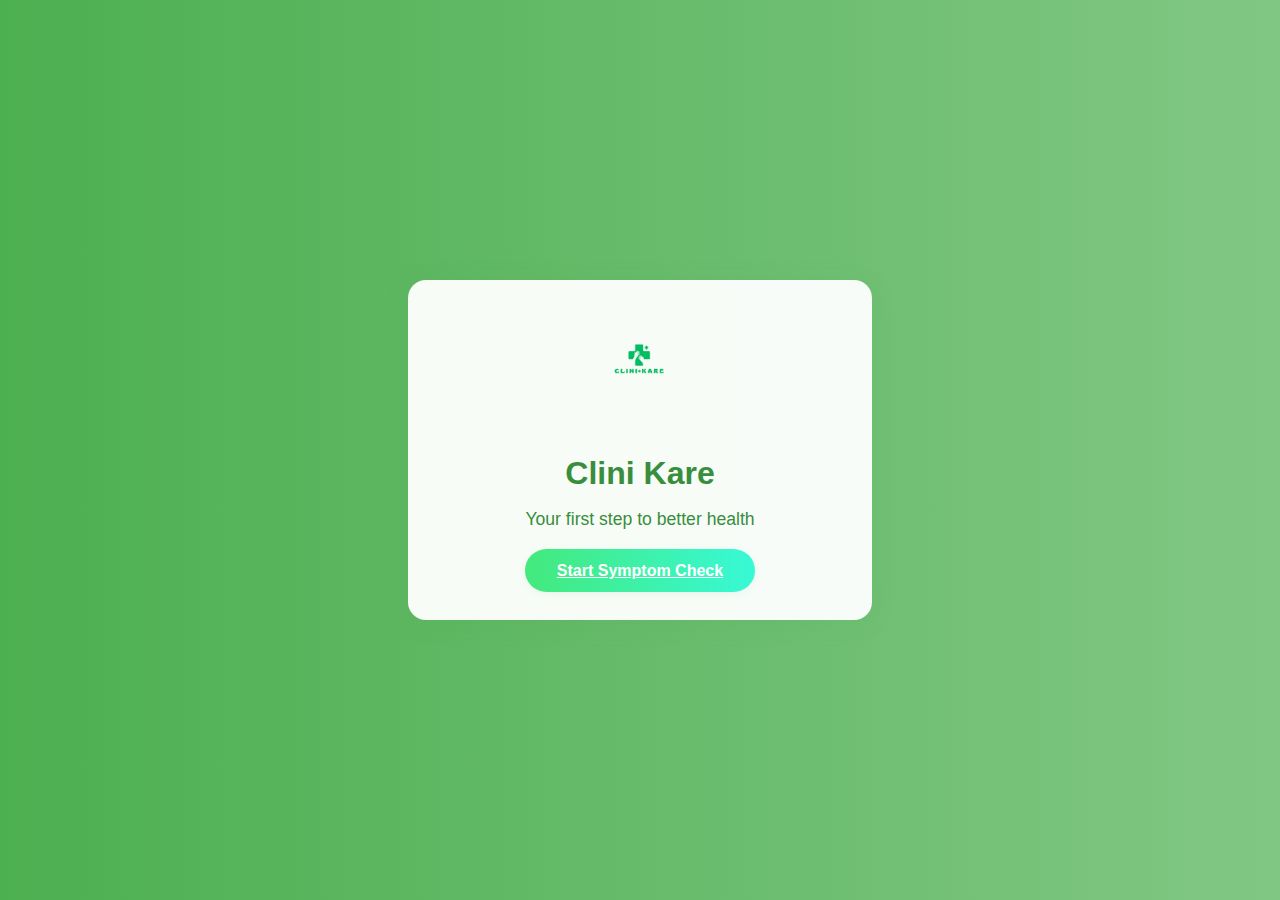
<file: public/index.html>
<!DOCTYPE html>
<html lang="en">
<head>
  <meta charset="UTF-8">
  <meta name="viewport" content="width=device-width, initial-scale=1.0">
  <title>Clini Kare - Welcome</title>
  <link rel="stylesheet" href="style.css">
</head>
<body class="gradient-bg">
  <div class="center-container">
    <img src="CKLOGO1.png" alt="Clini Kare Logo" class="logo">
    <h1>Clini Kare</h1>
    <p class="tagline">Your first step to better health</p>
    <a href="form.html" class="start-btn">Start Symptom Check</a>
  </div>
</body>
</html>
</file>
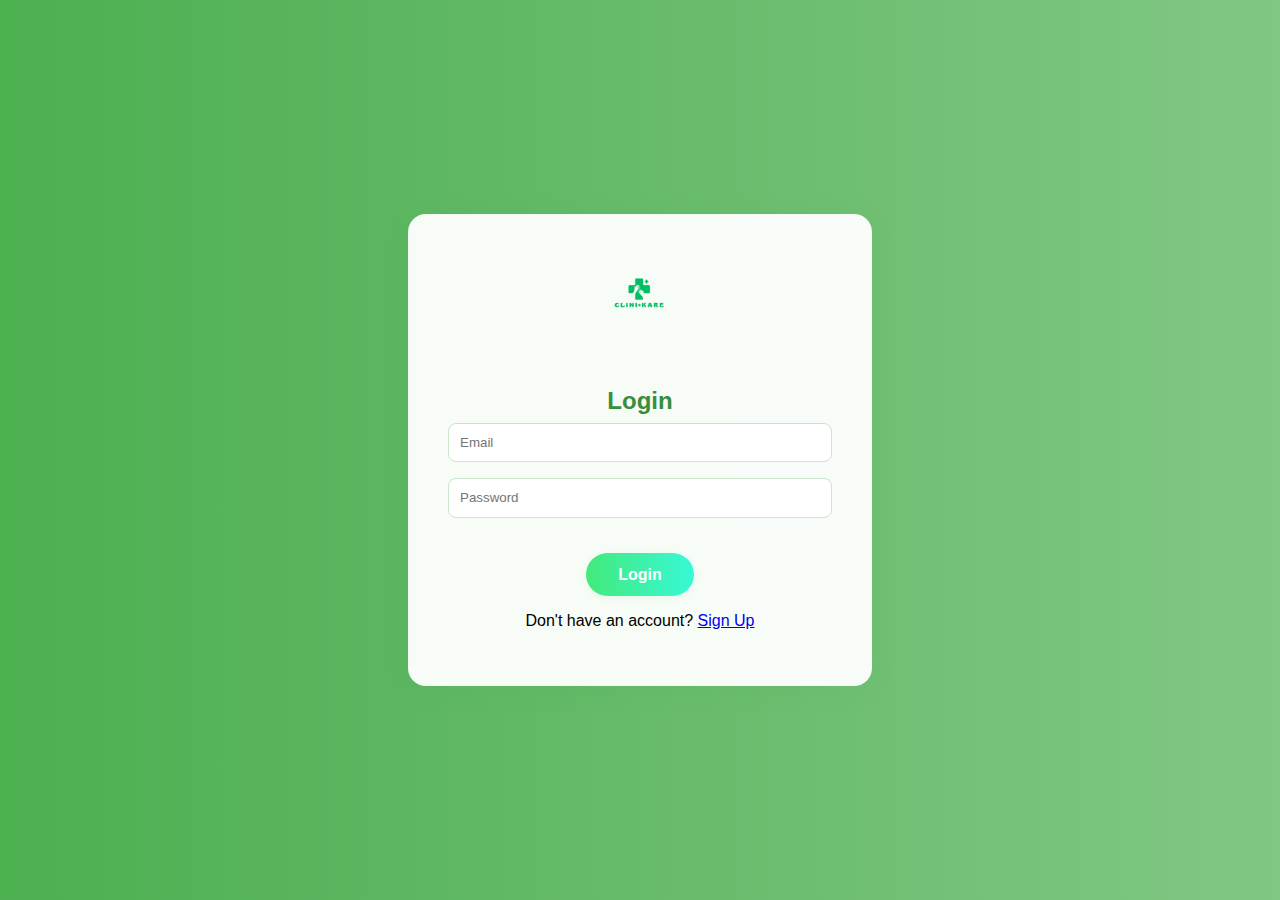
<file: public/calendar.html>
<!DOCTYPE html>
<html lang="en">
<head>
  <meta charset="UTF-8">
  <meta name="viewport" content="width=device-width, initial-scale=1.0">
  <title>Clini Kare - Calendar</title>
  <link rel="stylesheet" href="style.css">
</head>
<body class="dashboard-body">
  <div class="sidebar">
    <div class="sidebar-header">
      <img src="CKLOGO1.png" alt="Clini Kare Logo" class="sidebar-logo">
      <h3>Clini Kare</h3>
    </div>
    <nav class="sidebar-nav">
      <a href="dashboard.html" class="nav-item">
        <span class="nav-icon">🏠</span>
        Dashboard
      </a>
      <a href="profile.html" class="nav-item">
        <span class="nav-icon">👤</span>
        Profile
      </a>
      <a href="form.html" class="nav-item">
        <span class="nav-icon">🏥</span>
        Symptom Check
      </a>
      <a href="cases.html" class="nav-item">
        <span class="nav-icon">📋</span>
        Case Tracker
      </a>
      <a href="calendar.html" class="nav-item active">
        <span class="nav-icon">📅</span>
        Calendar
      </a>
      <a href="contact.html" class="nav-item">
        <span class="nav-icon">📞</span>
        Contact
      </a>
    </nav>
    <div class="sidebar-footer">
      <button id="logoutBtn" class="logout-btn">Logout</button>
    </div>
  </div>
  
  <div class="main-content">
    <div class="content-header">
      <h1>Calendar & Appointments</h1>
      <p>Schedule and manage your appointments</p>
    </div>
    
    <div class="calendar-container">
      <div class="calendar-section">
        <div class="calendar-header">
          <button id="prevMonth" class="calendar-nav">‹</button>
          <h2 id="currentMonth">December 2024</h2>
          <button id="nextMonth" class="calendar-nav">›</button>
        </div>
        
        <div class="calendar-grid">
          <div class="calendar-weekdays">
            <div>Sun</div>
            <div>Mon</div>
            <div>Tue</div>
            <div>Wed</div>
            <div>Thu</div>
            <div>Fri</div>
            <div>Sat</div>
          </div>
          <div id="calendarDays" class="calendar-days"></div>
        </div>
      </div>
      
      <div class="appointment-section">
        <h3>Book New Appointment</h3>
        <form id="appointmentForm">
          <div class="form-group">
            <label>Date:</label>
            <input type="date" id="appointmentDate" required>
          </div>
          <div class="form-group">
            <label>Time:</label>
            <select id="appointmentTime" required>
              <option value="">Select time</option>
              <option value="09:00">9:00 AM</option>
              <option value="10:00">10:00 AM</option>
              <option value="11:00">11:00 AM</option>
              <option value="14:00">2:00 PM</option>
              <option value="15:00">3:00 PM</option>
              <option value="16:00">4:00 PM</option>
            </select>
          </div>
          <div class="form-group">
            <label>Type:</label>
            <select id="appointmentType" required>
              <option value="">Select type</option>
              <option value="General Checkup">General Checkup</option>
              <option value="Follow-up">Follow-up</option>
              <option value="Consultation">Consultation</option>
              <option value="Emergency">Emergency</option>
            </select>
          </div>
          <div class="form-group">
            <label>Notes:</label>
            <textarea id="appointmentNotes" placeholder="Any specific concerns or notes"></textarea>
          </div>
          <button type="submit" class="start-btn">Book Appointment</button>
        </form>
      </div>
    </div>
    
    <div class="appointments-list">
      <h3>Upcoming Appointments</h3>
      <div id="appointmentsList">Loading appointments...</div>
    </div>
  </div>
  
  <script src="script.js"></script>
</body>
</html>
</file>
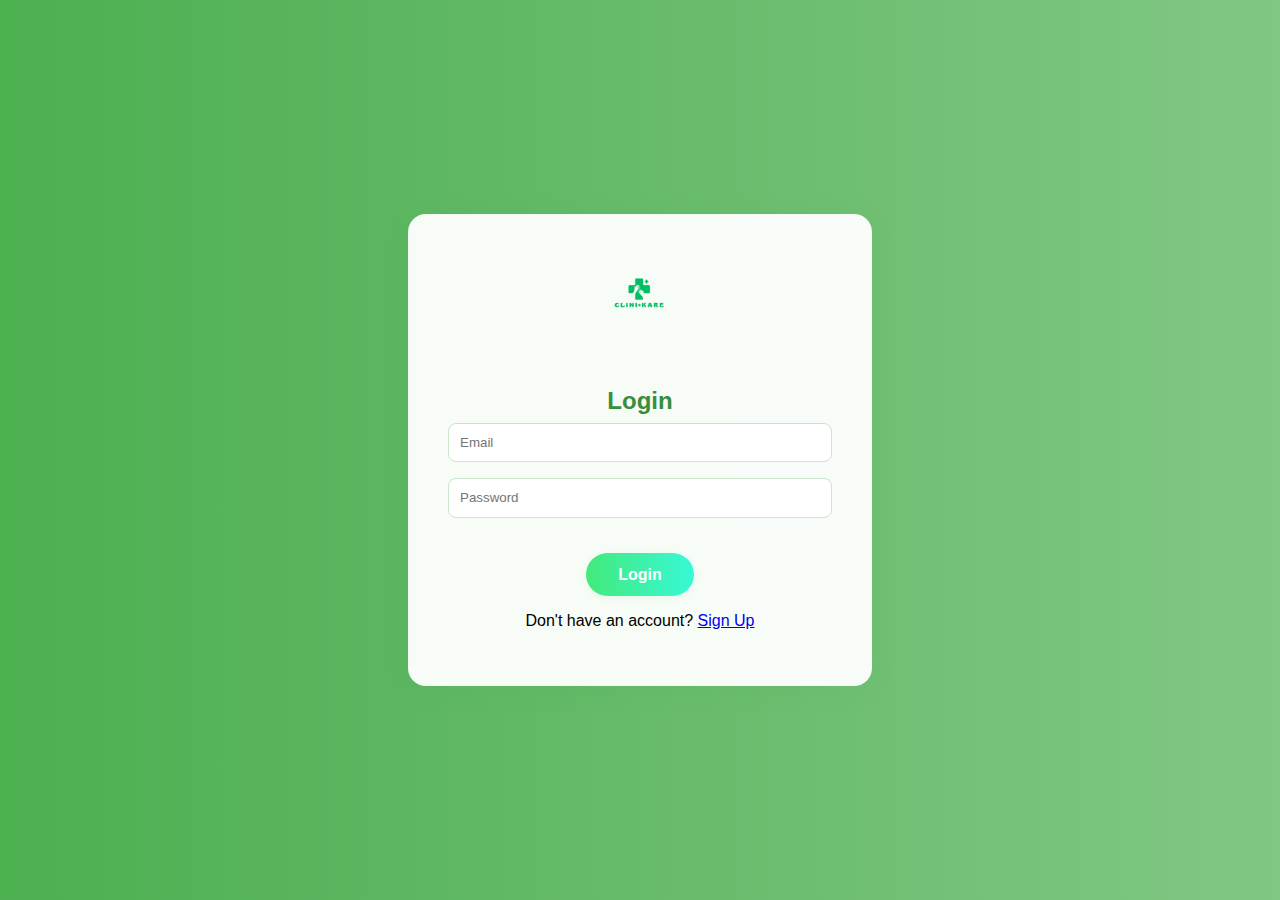
<file: public/cases.html>
<!DOCTYPE html>
<html lang="en">
<head>
  <meta charset="UTF-8">
  <meta name="viewport" content="width=device-width, initial-scale=1.0">
  <title>Clini Kare - Case Tracker</title>
  <link rel="stylesheet" href="style.css">
</head>
<body class="dashboard-body">
  <div class="sidebar">
    <div class="sidebar-header">
      <img src="CKLOGO1.png" alt="Clini Kare Logo" class="sidebar-logo">
      <h3>Clini Kare</h3>
    </div>
    <nav class="sidebar-nav">
      <a href="dashboard.html" class="nav-item">
        <span class="nav-icon">🏠</span>
        Dashboard
      </a>
      <a href="profile.html" class="nav-item">
        <span class="nav-icon">👤</span>
        Profile
      </a>
      <a href="form.html" class="nav-item">
        <span class="nav-icon">🏥</span>
        Symptom Check
      </a>
      <a href="cases.html" class="nav-item active">
        <span class="nav-icon">📋</span>
        Case Tracker
      </a>
      <a href="calendar.html" class="nav-item">
        <span class="nav-icon">📅</span>
        Calendar
      </a>
      <a href="contact.html" class="nav-item">
        <span class="nav-icon">📞</span>
        Contact
      </a>
    </nav>
    <div class="sidebar-footer">
      <button id="logoutBtn" class="logout-btn">Logout</button>
    </div>
  </div>
  
  <div class="main-content">
    <div class="content-header">
      <h1>Case Tracker</h1>
      <p>View and track your health cases</p>
    </div>
    
    <div class="cases-container-full">
      <div id="casesList">
        <p style="text-align:center;color:#666;padding:2rem;">Loading cases...</p>
      </div>
    </div>
  </div>
  
  <script src="script.js"></script>
</body>
</html>
</file>
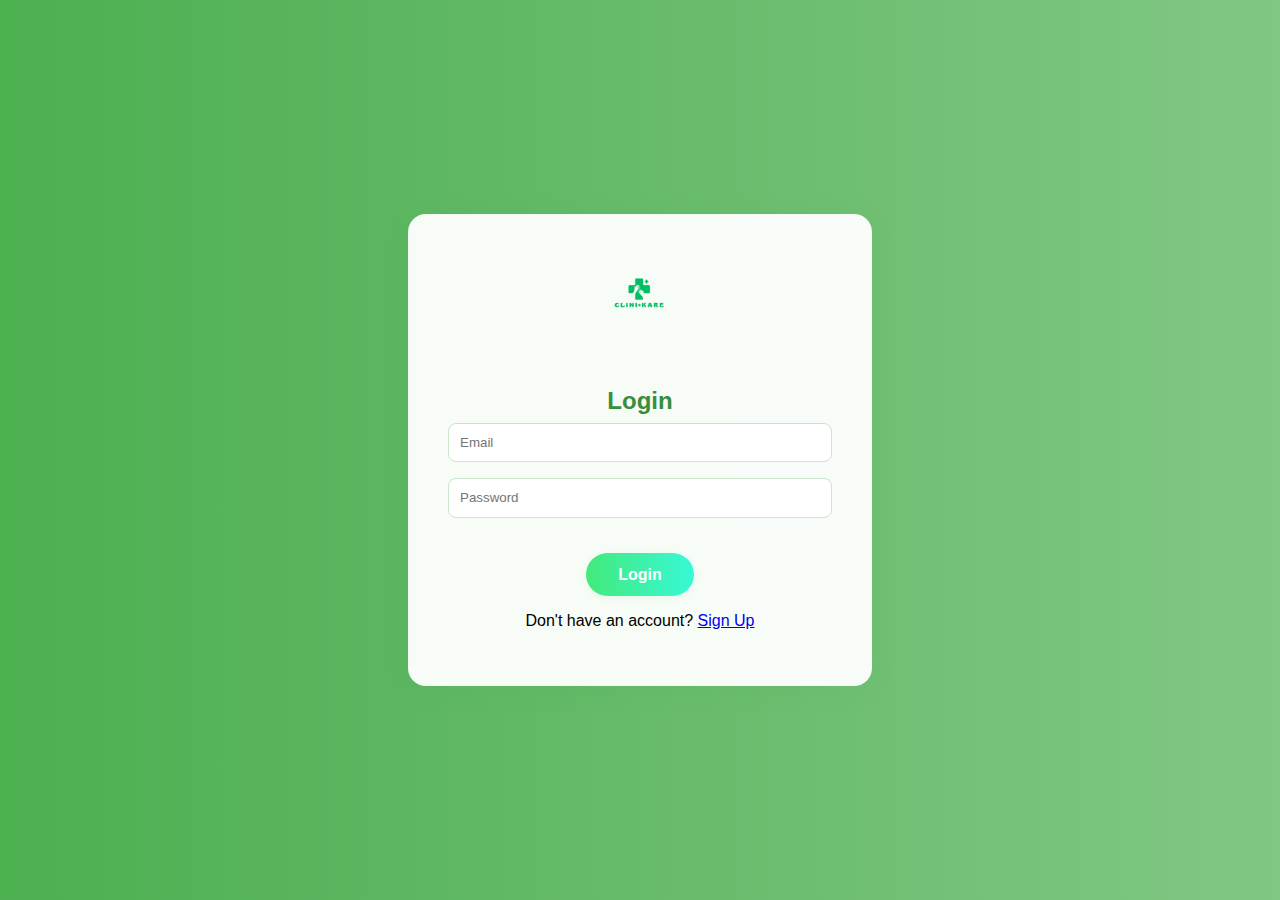
<file: public/contact.html>
<!DOCTYPE html>
<html lang="en">
<head>
  <meta charset="UTF-8">
  <meta name="viewport" content="width=device-width, initial-scale=1.0">
  <title>Clini Kare - Chat</title>
  <link rel="stylesheet" href="style.css">
</head>
<body class="dashboard-body">
  <div class="sidebar">
    <div class="sidebar-header">
      <img src="CKLOGO1.png" alt="Clini Kare Logo" class="sidebar-logo">
      <h3>Clini Kare</h3>
    </div>
    <nav class="sidebar-nav">
      <a href="dashboard.html" class="nav-item">
        <span class="nav-icon">🏠</span>
        Dashboard
      </a>
      <a href="profile.html" class="nav-item">
        <span class="nav-icon">👤</span>
        Profile
      </a>
      <a href="form.html" class="nav-item">
        <span class="nav-icon">🏥</span>
        Symptom Check
      </a>
      <a href="cases.html" class="nav-item">
        <span class="nav-icon">📋</span>
        Case Tracker
      </a>
      <a href="calendar.html" class="nav-item">
        <span class="nav-icon">📅</span>
        Calendar
      </a>
      <a href="contact.html" class="nav-item active">
        <span class="nav-icon">📞</span>
        Contact
      </a>
    </nav>
    <div class="sidebar-footer">
      <button id="logoutBtn" class="logout-btn">Logout</button>
    </div>
  </div>
  
  <div class="chat-container">
    <div class="chat-sidebar">
      <div class="chat-header">
        <h3>Available Doctors</h3>
      </div>
      <div class="doctors-list">
        <div class="doctor-item active" data-doctor="Dr. Ayesha Green">
          <div class="doctor-avatar">👩‍⚕️</div>
          <div class="doctor-info">
            <div class="doctor-name">Dr. Ayesha Green</div>
            <div class="doctor-specialty">General Practitioner</div>
            <div class="doctor-status online">Online</div>
          </div>
        </div>
        <div class="doctor-item" data-doctor="Dr. John Leaf">
          <div class="doctor-avatar">👨‍⚕️</div>
          <div class="doctor-info">
            <div class="doctor-name">Dr. John Leaf</div>
            <div class="doctor-specialty">Cardiologist</div>
            <div class="doctor-status online">Online</div>
          </div>
        </div>
        <div class="doctor-item" data-doctor="Dr. Sarah Wilson">
          <div class="doctor-avatar">👩‍⚕️</div>
          <div class="doctor-info">
            <div class="doctor-name">Dr. Sarah Wilson</div>
            <div class="doctor-specialty">Pediatrician</div>
            <div class="doctor-status offline">Offline</div>
          </div>
        </div>
        <div class="doctor-item" data-doctor="Dr. Michael Chen">
          <div class="doctor-avatar">👨‍⚕️</div>
          <div class="doctor-info">
            <div class="doctor-name">Dr. Michael Chen</div>
            <div class="doctor-specialty">Neurologist</div>
            <div class="doctor-status online">Online</div>
          </div>
        </div>
      </div>
    </div>
    
    <div class="chat-main">
      <div class="chat-header">
        <div class="current-doctor">
          <div class="doctor-avatar">👩‍⚕️</div>
          <div>
            <h3 id="currentDoctorName">Dr. Ayesha Green</h3>
            <span class="doctor-specialty">General Practitioner</span>
          </div>
        </div>
      </div>
      
      <div class="chat-messages" id="chatMessages">
        <div class="message doctor-message">
          <div class="message-content">
            <p>Hello! I'm Dr. Ayesha Green. How can I help you today?</p>
            <span class="message-time">10:30 AM</span>
          </div>
        </div>
        <div class="message user-message">
          <div class="message-content">
            <p>Hi Doctor, I've been experiencing some symptoms and would like to discuss them.</p>
            <span class="message-time">10:32 AM</span>
          </div>
        </div>
        <div class="message doctor-message">
          <div class="message-content">
            <p>Of course! I'm here to help. Could you please describe your symptoms in detail?</p>
            <span class="message-time">10:33 AM</span>
          </div>
        </div>
      </div>
      
      <div class="chat-input">
        <form id="messageForm">
          <input type="text" id="messageInput" placeholder="Type your message..." autocomplete="off">
          <button type="submit" class="send-btn">📤</button>
        </form>
      </div>
    </div>
  </div>
  
  <script src="script.js"></script>
</body>
</html>
</file>
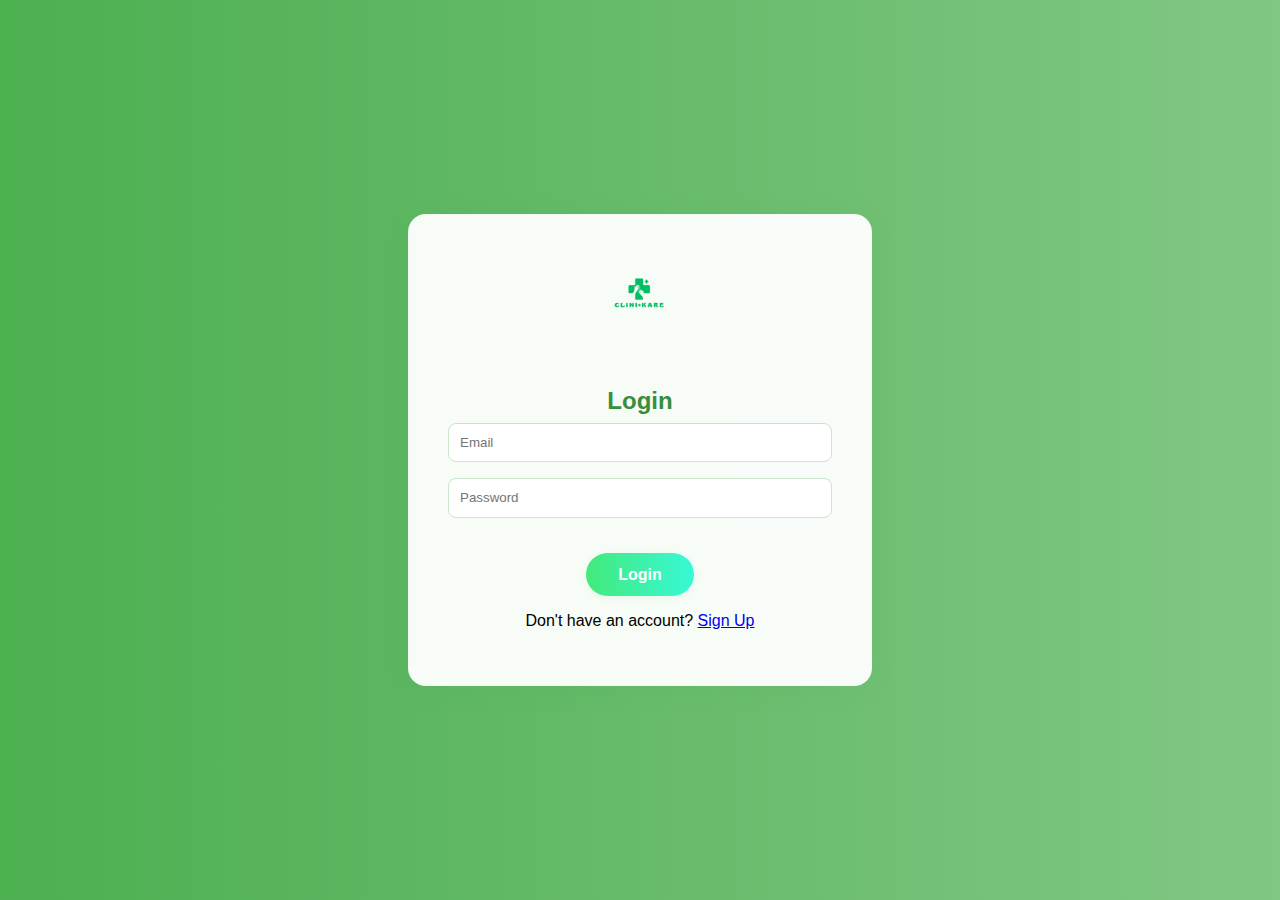
<file: public/dashboard.html>
<!DOCTYPE html>
<html lang="en">
<head>
  <meta charset="UTF-8">
  <meta name="viewport" content="width=device-width, initial-scale=1.0">
  <title>Clini Kare - Dashboard</title>
  <link rel="stylesheet" href="style.css">
</head>
<body class="dashboard-body">
  <div class="sidebar">
    <div class="sidebar-header">
      <img src="CKLOGO1.png" alt="Clini Kare Logo" class="sidebar-logo">
      <h3>Clini Kare</h3>
    </div>
    <nav class="sidebar-nav">
      <a href="profile.html" class="nav-item">
        <span class="nav-icon">👤</span>
        Profile
      </a>
      <a href="form.html" class="nav-item">
        <span class="nav-icon">🏥</span>
        Symptom Check
      </a>
      <a href="cases.html" class="nav-item">
        <span class="nav-icon">📋</span>
        Case Tracker
      </a>
      <a href="calendar.html" class="nav-item">
        <span class="nav-icon">📅</span>
        Calendar
      </a>
      <a href="contact.html" class="nav-item">
        <span class="nav-icon">📞</span>
        Contact
      </a>
    </nav>
    <div class="sidebar-footer">
      <button id="logoutBtn" class="logout-btn">Logout</button>
    </div>
  </div>
  
  <div class="main-content">
    <div class="content-header">
      <h1 id="welcomeMsg">Welcome!</h1>
      <p>Your health dashboard</p>
    </div>
    
    <div class="dashboard-grid">
      <div class="dashboard-card">
        <h3>Quick Actions</h3>
        <div class="quick-actions">
          <a href="form.html" class="quick-action-btn">Start Symptom Check</a>
          <a href="calendar.html" class="quick-action-btn">Book Appointment</a>
          <a href="cases.html" class="quick-action-btn">View Cases</a>
        </div>
      </div>
      
      <div class="dashboard-card">
        <h3>Recent Cases</h3>
        <div id="recentCases">Loading...</div>
      </div>
      
      <div class="dashboard-card">
        <h3>Upcoming Appointments</h3>
        <div id="upcomingAppointments">No upcoming appointments</div>
      </div>
    </div>
  </div>
  
  <script src="script.js"></script>
</body>
</html>
</file>
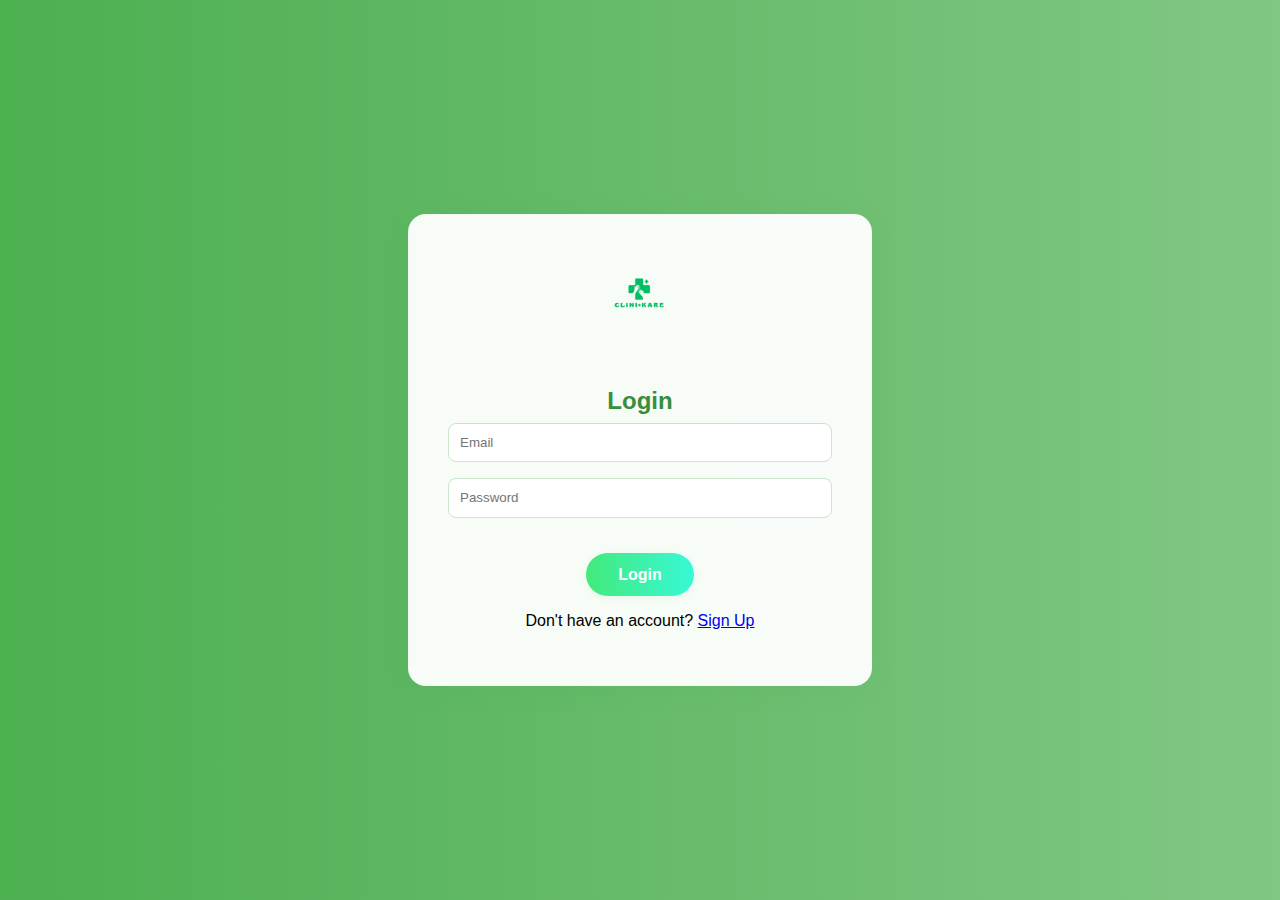
<file: public/form-step2.html>
<!DOCTYPE html>
<html lang="en">
<head>
  <meta charset="UTF-8">
  <meta name="viewport" content="width=device-width, initial-scale=1.0">
  <title>Clini Kare - Symptom Check (Step 2)</title>
  <link rel="stylesheet" href="style.css">
</head>
<body class="gradient-bg">
  <div class="form-container">
    <div class="progress-indicator">
      <div class="progress-step completed">Step 1: Current Symptoms</div>
      <div class="progress-step active">Step 2: Past Injuries</div>
      <div class="progress-step">Step 3: Additional Questions</div>
    </div>
    
    <h2>Past Injuries & Medical History</h2>
    <p>Select any past injuries or conditions that might be relevant:</p>
    
    <form id="injuryForm">
      <div class="symptom-grid">
        <label class="symptom-item">
          <input type="checkbox" name="injury" value="Head Injury">
          <span class="symptom-text">Head Injury</span>
        </label>
        <label class="symptom-item">
          <input type="checkbox" name="injury" value="Broken Bones">
          <span class="symptom-text">Broken Bones</span>
        </label>
        <label class="symptom-item">
          <input type="checkbox" name="injury" value="Surgery">
          <span class="symptom-text">Surgery</span>
        </label>
        <label class="symptom-item">
          <input type="checkbox" name="injury" value="Heart Condition">
          <span class="symptom-text">Heart Condition</span>
        </label>
        <label class="symptom-item">
          <input type="checkbox" name="injury" value="Diabetes">
          <span class="symptom-text">Diabetes</span>
        </label>
        <label class="symptom-item">
          <input type="checkbox" name="injury" value="High Blood Pressure">
          <span class="symptom-text">High Blood Pressure</span>
        </label>
        <label class="symptom-item">
          <input type="checkbox" name="injury" value="Asthma">
          <span class="symptom-text">Asthma</span>
        </label>
        <label class="symptom-item">
          <input type="checkbox" name="injury" value="Allergies">
          <span class="symptom-text">Allergies</span>
        </label>
        <label class="symptom-item">
          <input type="checkbox" name="injury" value="Chronic Pain">
          <span class="symptom-text">Chronic Pain</span>
        </label>
        <label class="symptom-item">
          <input type="checkbox" name="injury" value="None">
          <span class="symptom-text">None</span>
        </label>
      </div>
      
      <div class="form-navigation">
        <button type="button" id="backBtn" class="btn-secondary">Previous</button>
        <button type="submit" class="start-btn">Next Step</button>
      </div>
    </form>
  </div>
  <script src="script.js"></script>
</body>
</html>
</file>
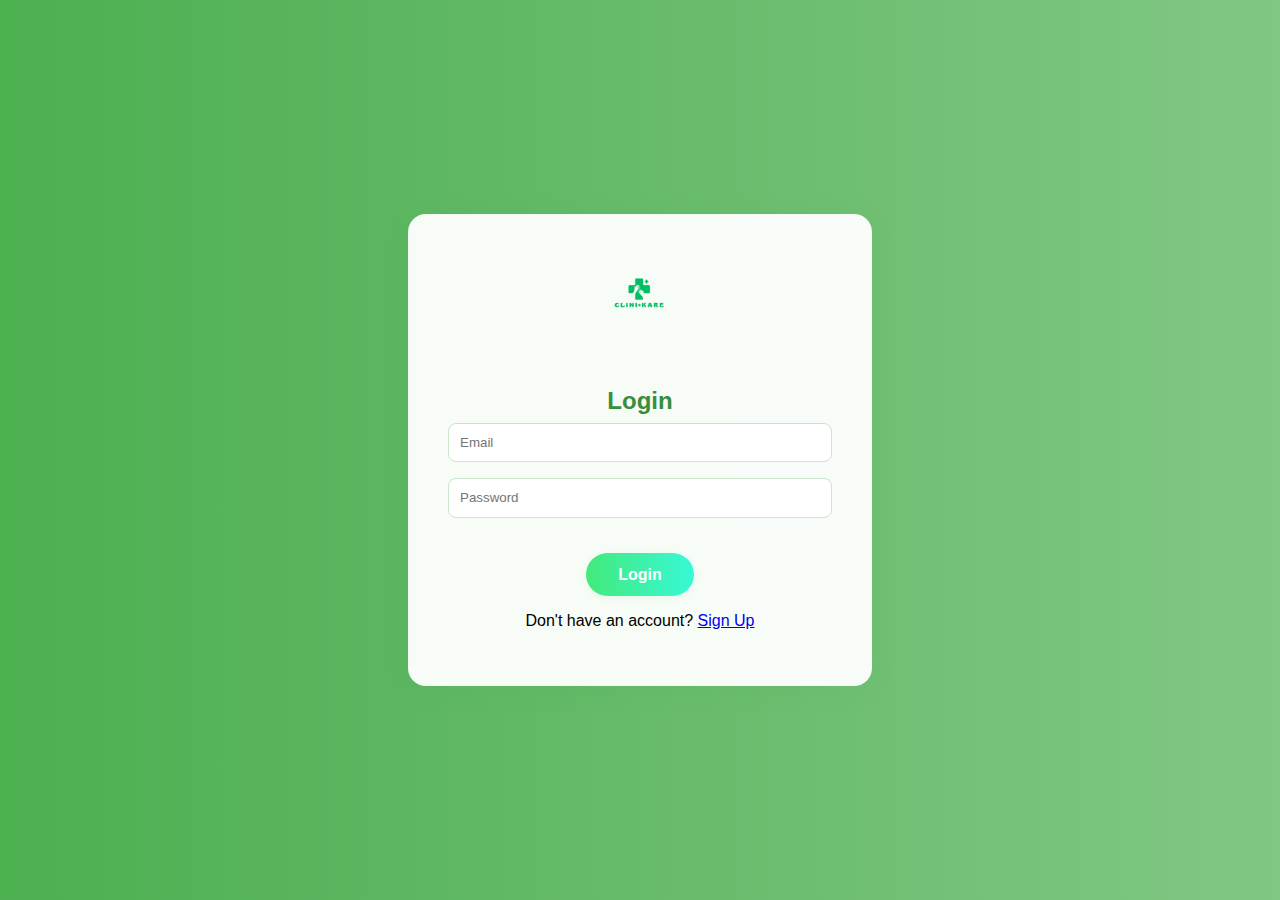
<file: public/form-step3.html>
<!DOCTYPE html>
<html lang="en">
<head>
  <meta charset="UTF-8">
  <meta name="viewport" content="width=device-width, initial-scale=1.0">
  <title>Clini Kare - Symptom Check (Step 3)</title>
  <link rel="stylesheet" href="style.css">
</head>
<body class="gradient-bg">
  <div class="form-container">
    <div class="progress-indicator">
      <div class="progress-step completed">Step 1: Current Symptoms</div>
      <div class="progress-step completed">Step 2: Past Injuries</div>
      <div class="progress-step active">Step 3: Additional Questions</div>
    </div>
    
    <h2>Additional Questions</h2>
    <p>Please answer these questions to help us better understand your condition:</p>
    
    <form id="questionForm">
      <div class="question-group">
        <label>How long have you been experiencing these symptoms?</label>
        <select name="duration" required>
          <option value="">Select duration</option>
          <option value="Less than 24 hours">Less than 24 hours</option>
          <option value="1-3 days">1-3 days</option>
          <option value="3-7 days">3-7 days</option>
          <option value="1-2 weeks">1-2 weeks</option>
          <option value="More than 2 weeks">More than 2 weeks</option>
        </select>
      </div>
      
      <div class="question-group">
        <label>How severe are your symptoms?</label>
        <div class="radio-group">
          <label><input type="radio" name="severity" value="Mild" required> Mild</label>
          <label><input type="radio" name="severity" value="Moderate"> Moderate</label>
          <label><input type="radio" name="severity" value="Severe"> Severe</label>
        </div>
      </div>
      
      <div class="question-group">
        <label>Are you currently taking any medications?</label>
        <textarea name="medications" placeholder="List any medications you're currently taking (or 'None')" rows="3"></textarea>
      </div>
      
      <div class="question-group">
        <label>Have you had similar symptoms before?</label>
        <div class="radio-group">
          <label><input type="radio" name="similar" value="Yes" required> Yes</label>
          <label><input type="radio" name="similar" value="No"> No</label>
          <label><input type="radio" name="similar" value="Not sure"> Not sure</label>
        </div>
      </div>
      
      <div class="question-group">
        <label>Any additional notes or concerns?</label>
        <textarea name="notes" placeholder="Any other information you'd like to share" rows="3"></textarea>
      </div>
      
      <div class="form-navigation">
        <button type="button" id="backBtn" class="btn-secondary">Previous</button>
        <button type="submit" class="start-btn">Submit Case</button>
      </div>
    </form>
  </div>
  <script src="script.js"></script>
</body>
</html>
</file>
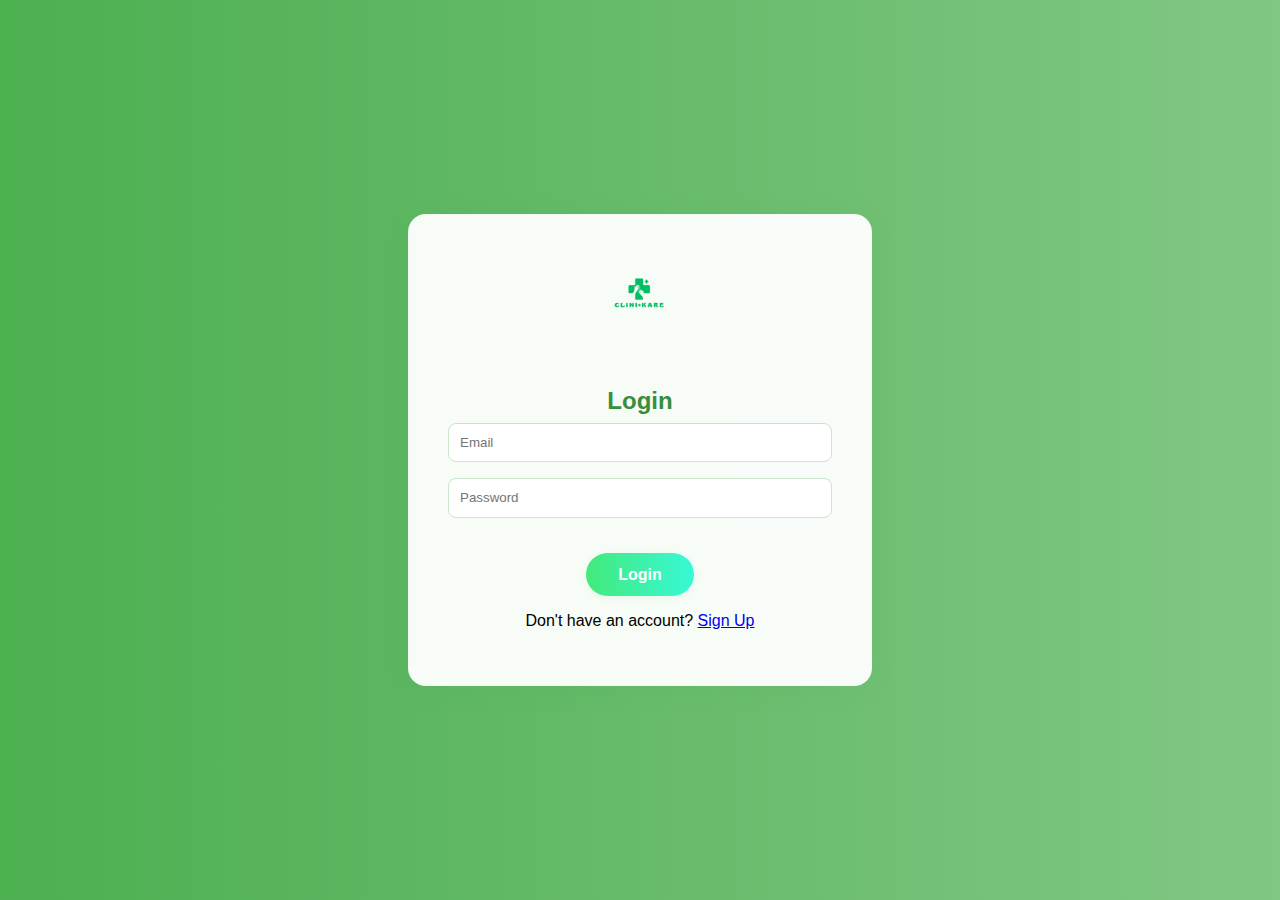
<file: public/form.html>
<!DOCTYPE html>
<html lang="en">
<head>
  <meta charset="UTF-8">
  <meta name="viewport" content="width=device-width, initial-scale=1.0">
  <title>Clini Kare - Symptom Check (Step 1)</title>
  <link rel="stylesheet" href="style.css">
</head>
<body class="gradient-bg">
  <div class="form-container">
    <div class="progress-indicator">
      <div class="progress-step active">Step 1: Current Symptoms</div>
      <div class="progress-step">Step 2: Past Injuries</div>
      <div class="progress-step">Step 3: Additional Questions</div>
    </div>
    
    <h2>Current Symptoms</h2>
    <p>Select all symptoms you are currently experiencing:</p>
    
    <form id="symptomForm">
      <div class="symptom-grid">
        <label class="symptom-item">
          <input type="checkbox" name="symptom" value="Fever">
          <span class="symptom-text">Fever</span>
        </label>
        <label class="symptom-item">
          <input type="checkbox" name="symptom" value="Headache">
          <span class="symptom-text">Headache</span>
        </label>
        <label class="symptom-item">
          <input type="checkbox" name="symptom" value="Nausea">
          <span class="symptom-text">Nausea</span>
        </label>
        <label class="symptom-item">
          <input type="checkbox" name="symptom" value="Cough">
          <span class="symptom-text">Cough</span>
        </label>
        <label class="symptom-item">
          <input type="checkbox" name="symptom" value="Fatigue">
          <span class="symptom-text">Fatigue</span>
        </label>
        <label class="symptom-item">
          <input type="checkbox" name="symptom" value="Stomach Pain">
          <span class="symptom-text">Stomach Pain</span>
        </label>
        <label class="symptom-item">
          <input type="checkbox" name="symptom" value="Dizziness">
          <span class="symptom-text">Dizziness</span>
        </label>
        <label class="symptom-item">
          <input type="checkbox" name="symptom" value="Chest Pain">
          <span class="symptom-text">Chest Pain</span>
        </label>
        <label class="symptom-item">
          <input type="checkbox" name="symptom" value="Shortness of Breath">
          <span class="symptom-text">Shortness of Breath</span>
        </label>
        <label class="symptom-item">
          <input type="checkbox" name="symptom" value="Joint Pain">
          <span class="symptom-text">Joint Pain</span>
        </label>
      </div>
      
      <div class="form-navigation">
        <a href="dashboard.html" class="btn-secondary">Cancel</a>
        <button type="submit" class="start-btn">Next Step</button>
      </div>
    </form>
  </div>
  <script src="script.js"></script>
</body>
</html>
</file>
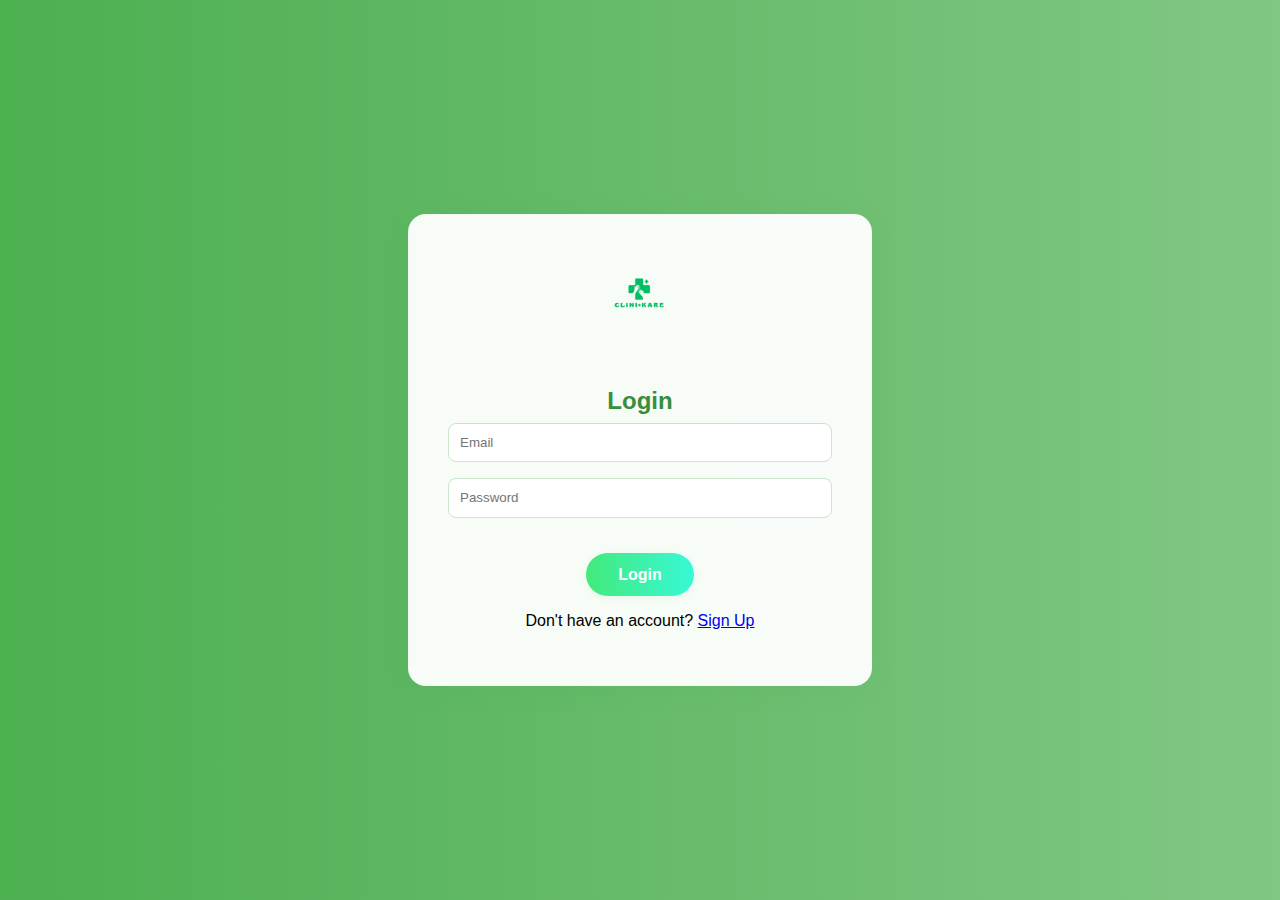
<file: public/login.html>
<!DOCTYPE html>
<html lang="en">
<head>
  <meta charset="UTF-8">
  <meta name="viewport" content="width=device-width, initial-scale=1.0">
  <title>Clini Kare - Login</title>
  <link rel="stylesheet" href="style.css">
</head>
<body class="gradient-bg">
  <div class="center-container">
    <img src="CKLOGO1.png" alt="Clini Kare Logo" class="logo">
    <h2>Login</h2>
    <form id="loginForm">
      <input type="email" id="loginEmail" placeholder="Email" required style="width:90%;margin-bottom:1rem;padding:0.7rem;border-radius:8px;border:1px solid #c8e6c9;">
      <input type="password" id="loginPassword" placeholder="Password" required style="width:90%;margin-bottom:1rem;padding:0.7rem;border-radius:8px;border:1px solid #c8e6c9;">
      <button type="submit" class="start-btn">Login</button>
    </form>
    <p style="margin-top:1rem;">Don't have an account? <a href="signup.html">Sign Up</a></p>
    <div id="loginError" style="color:#d32f2f;margin-top:1rem;"></div>
  </div>
  <script src="script.js"></script>
</body>
</html>
</file>
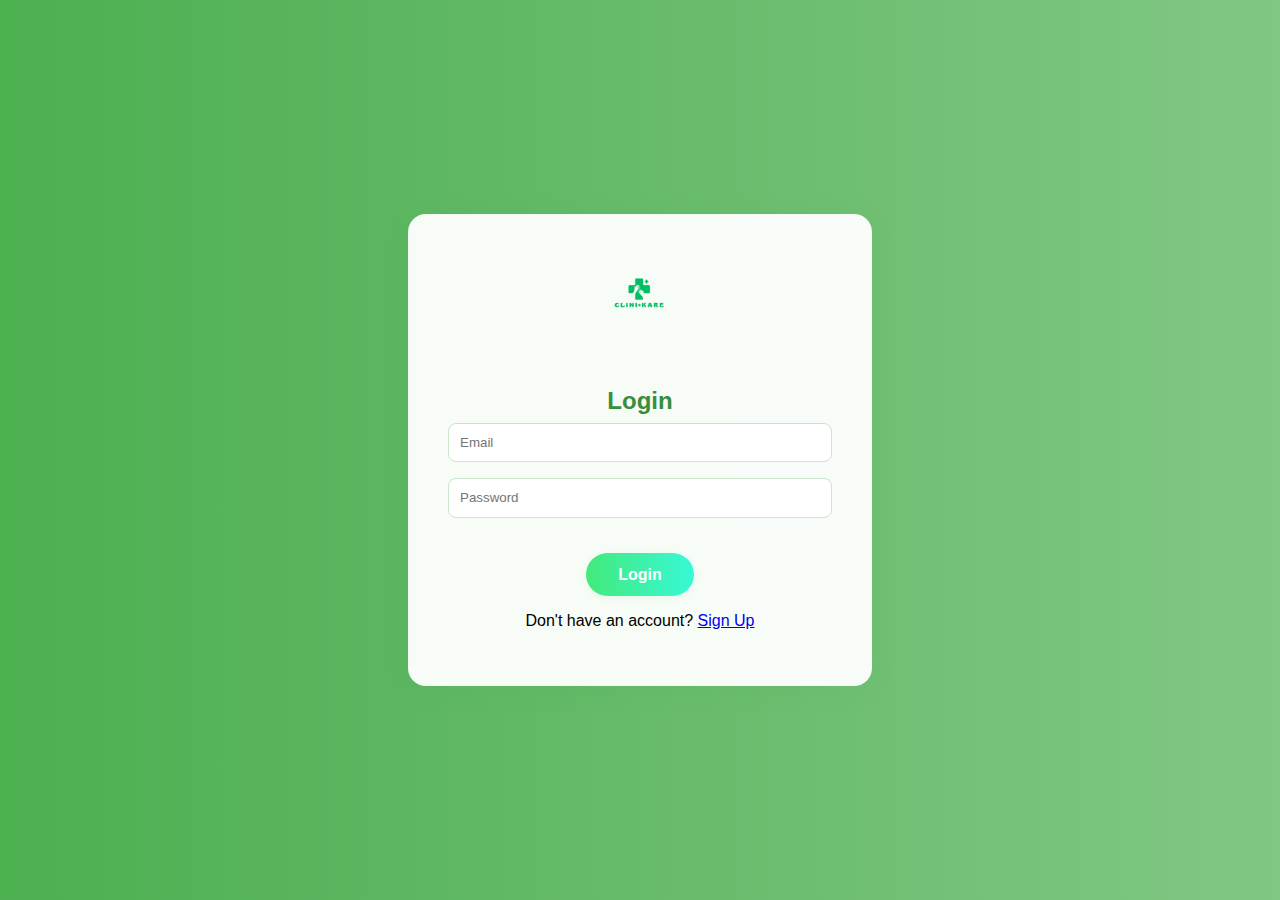
<file: public/result.html>
<!DOCTYPE html>
<html lang="en">
<head>
  <meta charset="UTF-8">
  <meta name="viewport" content="width=device-width, initial-scale=1.0">
  <title>Clini Kare - Case Submitted</title>
  <link rel="stylesheet" href="style.css">
</head>
<body class="gradient-bg">
  <div class="result-container">
    <div class="success-icon">✅</div>
    <h2>Case Submitted Successfully</h2>
    <div id="successMessage">
      <p>Okay, thank you, your case has been logged successfully, the designated medical practitioner will attend to your case as soon as possible.</p>
    </div>
    <div class="result-actions">
      <a href="dashboard.html" class="start-btn">Return to Dashboard</a>
      <a href="cases.html" class="btn-secondary">View My Cases</a>
    </div>
  </div>
  <script src="script.js"></script>
</body>
</html>
</file>
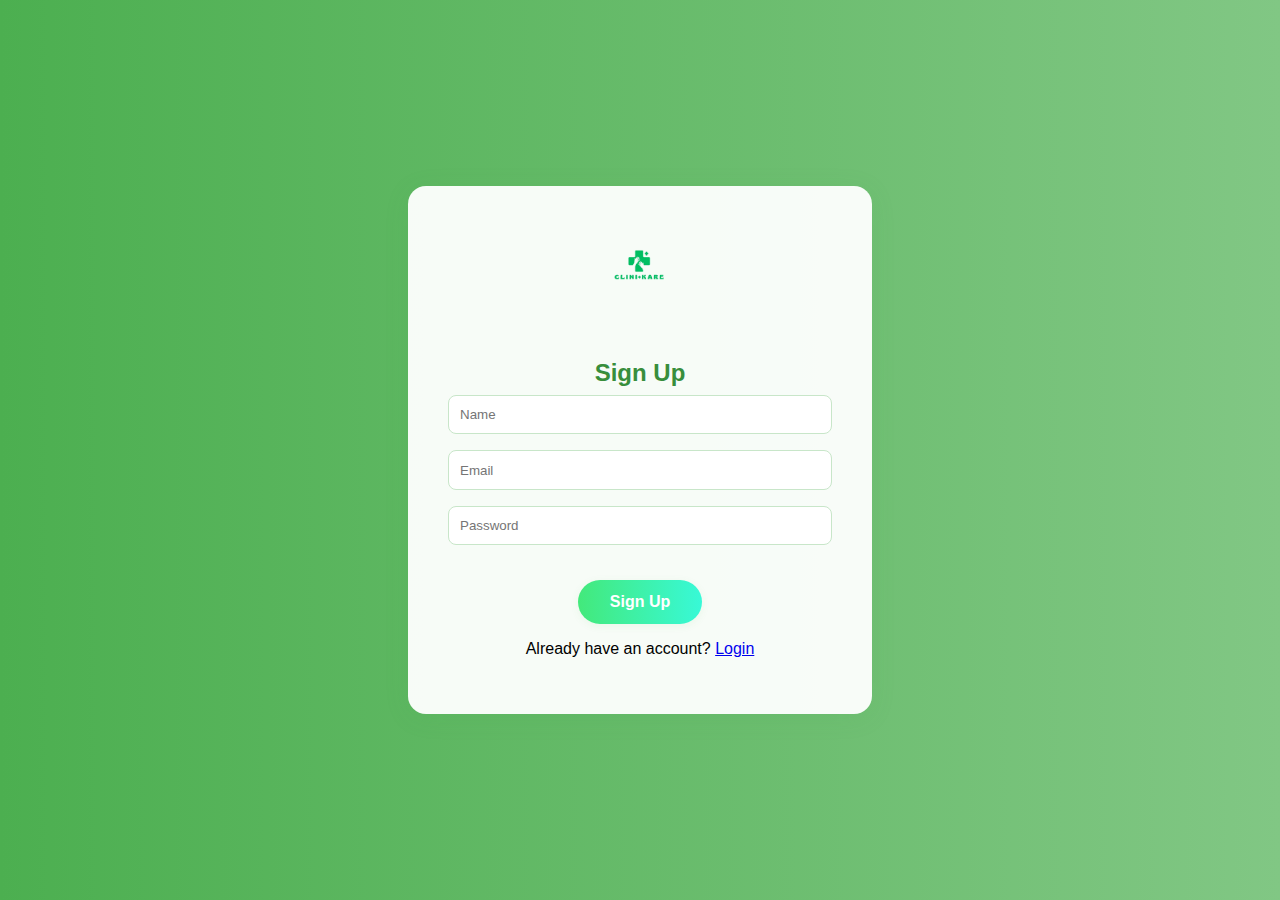
<file: public/signup.html>
<!DOCTYPE html>
<html lang="en">
<head>
  <meta charset="UTF-8">
  <meta name="viewport" content="width=device-width, initial-scale=1.0">
  <title>Clini Kare - Sign Up</title>
  <link rel="stylesheet" href="style.css">
</head>
<body class="gradient-bg">
  <div class="center-container">
    <img src="CKLOGO1.png" alt="Clini Kare Logo" class="logo">
    <h2>Sign Up</h2>
    <form id="signupForm">
      <input type="text" id="signupName" placeholder="Name" required style="width:90%;margin-bottom:1rem;padding:0.7rem;border-radius:8px;border:1px solid #c8e6c9;">
      <input type="email" id="signupEmail" placeholder="Email" required style="width:90%;margin-bottom:1rem;padding:0.7rem;border-radius:8px;border:1px solid #c8e6c9;">
      <input type="password" id="signupPassword" placeholder="Password" required style="width:90%;margin-bottom:1rem;padding:0.7rem;border-radius:8px;border:1px solid #c8e6c9;">
      <button type="submit" class="start-btn">Sign Up</button>
    </form>
    <p style="margin-top:1rem;">Already have an account? <a href="login.html">Login</a></p>
    <div id="signupError" style="color:#d32f2f;margin-top:1rem;"></div>
  </div>
  <script src="script.js"></script>
</body>
</html>
</file>
<file: public/style.css>
body, html {
  height: 100%;
  margin: 0;
  font-family: 'Poppins', Arial, system-ui, sans-serif;
}

.gradient-bg {
  min-height: 100vh;
  background: linear-gradient(to right, #4CAF50, #81C784);
  display: flex;
  align-items: center;
  justify-content: center;
}

/* Dashboard Layout */
.dashboard-body {
  margin: 0;
  font-family: 'Poppins', Arial, system-ui, sans-serif;
  background: #f5f5f5;
  min-height: 100vh;
  display: flex;
}

.sidebar {
  width: 250px;
  background: linear-gradient(180deg, #4CAF50 0%, #388E3C 100%);
  color: white;
  display: flex;
  flex-direction: column;
  box-shadow: 2px 0 10px rgba(0,0,0,0.1);
}

.sidebar-header {
  padding: 2rem 1.5rem;
  text-align: center;
  border-bottom: 1px solid rgba(255,255,255,0.1);
}

.sidebar-logo {
  width: 60px;
  margin-bottom: 1rem;
}

.sidebar-nav {
  flex: 1;
  padding: 1rem 0;
}

.nav-item {
  display: flex;
  align-items: center;
  padding: 1rem 1.5rem;
  color: white;
  text-decoration: none;
  transition: background 0.3s;
  border-left: 3px solid transparent;
}

.nav-item:hover, .nav-item.active {
  background: rgba(255,255,255,0.1);
  border-left-color: #fff;
}

.nav-icon {
  margin-right: 1rem;
  font-size: 1.2rem;
}

.sidebar-footer {
  padding: 1rem 1.5rem;
  border-top: 1px solid rgba(255,255,255,0.1);
}

.logout-btn {
  width: 100%;
  background: #e57373;
  color: white;
  border: none;
  padding: 0.8rem;
  border-radius: 8px;
  cursor: pointer;
  font-weight: 600;
}

.main-content {
  flex: 1;
  padding: 2rem;
  overflow-y: auto;
}

.content-header {
  margin-bottom: 2rem;
}

.content-header h1 {
  color: #388E3C;
  margin-bottom: 0.5rem;
}

.dashboard-grid {
  display: grid;
  grid-template-columns: repeat(auto-fit, minmax(300px, 1fr));
  gap: 2rem;
  margin-bottom: 2rem;
}

.dashboard-card {
  background: white;
  border-radius: 12px;
  padding: 1.5rem;
  box-shadow: 0 2px 10px rgba(0,0,0,0.1);
}

.quick-actions {
  display: flex;
  flex-direction: column;
  gap: 1rem;
}

.quick-action-btn {
  background: linear-gradient(to right, #43e97b 0%, #38f9d7 100%);
  color: white;
  text-decoration: none;
  padding: 1rem;
  border-radius: 8px;
  text-align: center;
  font-weight: 600;
  transition: transform 0.2s;
}

.quick-action-btn:hover {
  transform: translateY(-2px);
}

/* Enhanced Profile Styling */
.profile-container-full {
  background: white;
  border-radius: 12px;
  padding: 2rem;
  box-shadow: 0 2px 10px rgba(0,0,0,0.1);
}

.profile-section {
  display: grid;
  grid-template-columns: 300px 1fr;
  gap: 3rem;
  align-items: start;
}

.profile-image-section {
  text-align: center;
}

.profile-image-container {
  position: relative;
  display: inline-block;
  margin-bottom: 1rem;
}

.profile-image {
  width: 200px;
  height: 200px;
  border-radius: 50%;
  object-fit: cover;
  border: 4px solid #4CAF50;
  box-shadow: 0 4px 15px rgba(76,175,80,0.3);
}

.image-upload-overlay {
  position: absolute;
  bottom: 10px;
  right: 10px;
  background: #4CAF50;
  border-radius: 50%;
  width: 50px;
  height: 50px;
  display: flex;
  align-items: center;
  justify-content: center;
  cursor: pointer;
  transition: background 0.3s;
}

.image-upload-overlay:hover {
  background: #388E3C;
}

.upload-btn {
  color: white;
  font-size: 1.5rem;
  cursor: pointer;
}

.profile-details {
  flex: 1;
}

.form-row {
  display: grid;
  grid-template-columns: 1fr 1fr;
  gap: 1rem;
  margin-bottom: 1rem;
}

.form-actions {
  display: flex;
  gap: 1rem;
  margin-top: 2rem;
}

/* Cases Container Full */
.cases-container-full {
  background: white;
  border-radius: 12px;
  padding: 2rem;
  box-shadow: 0 2px 10px rgba(0,0,0,0.1);
}

/* Chat Interface Styling */
.chat-container {
  flex: 1;
  display: flex;
  height: 100vh;
  background: white;
}

.chat-sidebar {
  width: 300px;
  background: #f8f9fa;
  border-right: 1px solid #e0e0e0;
  display: flex;
  flex-direction: column;
}

.chat-header {
  padding: 1.5rem;
  border-bottom: 1px solid #e0e0e0;
  background: #4CAF50;
  color: white;
}

.chat-header h3 {
  margin: 0;
  font-size: 1.1rem;
}

.doctors-list {
  flex: 1;
  overflow-y: auto;
}

.doctor-item {
  display: flex;
  align-items: center;
  padding: 1rem 1.5rem;
  border-bottom: 1px solid #e0e0e0;
  cursor: pointer;
  transition: background 0.2s;
}

.doctor-item:hover {
  background: #e8f5e9;
}

.doctor-item.active {
  background: #4CAF50;
  color: white;
}

.doctor-avatar {
  font-size: 2rem;
  margin-right: 1rem;
  width: 50px;
  text-align: center;
}

.doctor-info {
  flex: 1;
}

.doctor-name {
  font-weight: 600;
  margin-bottom: 0.2rem;
}

.doctor-specialty {
  font-size: 0.9rem;
  color: #666;
  margin-bottom: 0.2rem;
}

.doctor-item.active .doctor-specialty {
  color: rgba(255,255,255,0.8);
}

.doctor-status {
  font-size: 0.8rem;
  font-weight: 500;
}

.doctor-status.online {
  color: #4CAF50;
}

.doctor-status.offline {
  color: #999;
}

.doctor-item.active .doctor-status.online {
  color: #fff;
}

.chat-main {
  flex: 1;
  display: flex;
  flex-direction: column;
}

.chat-header {
  padding: 1.5rem;
  border-bottom: 1px solid #e0e0e0;
  background: white;
}

.current-doctor {
  display: flex;
  align-items: center;
}

.current-doctor h3 {
  margin: 0 0 0.2rem 0;
  color: #333;
}

.chat-messages {
  flex: 1;
  padding: 1.5rem;
  overflow-y: auto;
  background: #f8f9fa;
}

.message {
  margin-bottom: 1rem;
  display: flex;
}

.message.user-message {
  justify-content: flex-end;
}

.message-content {
  max-width: 70%;
  padding: 1rem;
  border-radius: 12px;
  position: relative;
}

.doctor-message .message-content {
  background: white;
  border: 1px solid #e0e0e0;
  border-bottom-left-radius: 4px;
}

.user-message .message-content {
  background: #4CAF50;
  color: white;
  border-bottom-right-radius: 4px;
}

.message-content p {
  margin: 0 0 0.5rem 0;
  line-height: 1.4;
}

.message-time {
  font-size: 0.8rem;
  opacity: 0.7;
}

.chat-input {
  padding: 1.5rem;
  border-top: 1px solid #e0e0e0;
  background: white;
}

.chat-input form {
  display: flex;
  gap: 1rem;
}

.chat-input input {
  flex: 1;
  padding: 1rem;
  border: 1px solid #e0e0e0;
  border-radius: 25px;
  font-size: 1rem;
  outline: none;
}

.chat-input input:focus {
  border-color: #4CAF50;
}

.send-btn {
  background: #4CAF50;
  color: white;
  border: none;
  border-radius: 50%;
  width: 50px;
  height: 50px;
  font-size: 1.2rem;
  cursor: pointer;
  transition: background 0.2s;
}

.send-btn:hover {
  background: #388E3C;
}

/* Result Page Styling */
.success-icon {
  font-size: 4rem;
  margin-bottom: 1rem;
}

.result-actions {
  display: flex;
  gap: 1rem;
  margin-top: 2rem;
  justify-content: center;
}

/* Form Styling */
.center-container, .form-container, .result-container, .profile-container, .cases-container, .contact-container {
  background: rgba(255,255,255,0.95);
  border-radius: 18px;
  box-shadow: 0 4px 24px rgba(76,175,80,0.12);
  padding: 2.5rem 2rem;
  max-width: 400px;
  width: 100%;
  text-align: center;
}

.form-container {
  max-width: 600px;
  text-align: left;
}

.progress-indicator {
  display: flex;
  justify-content: space-between;
  margin-bottom: 2rem;
  background: #e8f5e9;
  border-radius: 8px;
  padding: 1rem;
}

.progress-step {
  flex: 1;
  text-align: center;
  padding: 0.5rem;
  border-radius: 6px;
  font-size: 0.9rem;
  color: #666;
}

.progress-step.active {
  background: #4CAF50;
  color: white;
}

.progress-step.completed {
  background: #81C784;
  color: white;
}

.symptom-grid {
  display: grid;
  grid-template-columns: repeat(auto-fit, minmax(200px, 1fr));
  gap: 1rem;
  margin-bottom: 2rem;
}

.symptom-item {
  display: flex;
  align-items: center;
  padding: 1rem;
  background: #f8f9fa;
  border-radius: 8px;
  cursor: pointer;
  transition: background 0.2s;
  border: 2px solid transparent;
}

.symptom-item:hover {
  background: #e8f5e9;
  border-color: #4CAF50;
}

.symptom-item input[type="checkbox"] {
  margin-right: 0.8rem;
  transform: scale(1.2);
}

.symptom-text {
  font-weight: 500;
  color: #333;
}

.form-navigation {
  display: flex;
  justify-content: space-between;
  gap: 1rem;
  margin-top: 2rem;
}

.btn-secondary {
  background: #6c757d;
  color: white;
  border: none;
  border-radius: 25px;
  padding: 0.8rem 2rem;
  font-size: 1rem;
  font-weight: 600;
  cursor: pointer;
  text-decoration: none;
  display: inline-block;
}

.question-group {
  margin-bottom: 1.5rem;
}

.question-group label {
  display: block;
  margin-bottom: 0.5rem;
  font-weight: 600;
  color: #333;
}

.question-group select,
.question-group textarea {
  width: 100%;
  padding: 0.8rem;
  border: 1px solid #ddd;
  border-radius: 8px;
  font-size: 1rem;
}

.radio-group {
  display: flex;
  gap: 1rem;
  flex-wrap: wrap;
}

.radio-group label {
  display: flex;
  align-items: center;
  font-weight: normal;
  cursor: pointer;
}

.radio-group input[type="radio"] {
  margin-right: 0.5rem;
}

/* Calendar Styling */
.calendar-container {
  display: grid;
  grid-template-columns: 2fr 1fr;
  gap: 2rem;
  margin-bottom: 2rem;
}

.calendar-section {
  background: white;
  border-radius: 12px;
  padding: 1.5rem;
  box-shadow: 0 2px 10px rgba(0,0,0,0.1);
}

.calendar-header {
  display: flex;
  justify-content: space-between;
  align-items: center;
  margin-bottom: 1.5rem;
}

.calendar-nav {
  background: #4CAF50;
  color: white;
  border: none;
  border-radius: 50%;
  width: 40px;
  height: 40px;
  font-size: 1.2rem;
  cursor: pointer;
}

.calendar-weekdays {
  display: grid;
  grid-template-columns: repeat(7, 1fr);
  gap: 1px;
  background: #ddd;
  border-radius: 8px 8px 0 0;
  overflow: hidden;
}

.calendar-weekdays > div {
  background: #f8f9fa;
  padding: 1rem;
  text-align: center;
  font-weight: 600;
  color: #666;
}

.calendar-days {
  display: grid;
  grid-template-columns: repeat(7, 1fr);
  gap: 1px;
  background: #ddd;
  border-radius: 0 0 8px 8px;
  overflow: hidden;
}

.calendar-day {
  background: white;
  padding: 1rem;
  text-align: center;
  cursor: pointer;
  transition: background 0.2s;
  min-height: 60px;
  display: flex;
  align-items: center;
  justify-content: center;
}

.calendar-day:hover {
  background: #e8f5e9;
}

.calendar-day.has-appointment {
  background: #4CAF50;
  color: white;
}

.calendar-day.other-month {
  color: #ccc;
}

.appointment-section {
  background: white;
  border-radius: 12px;
  padding: 1.5rem;
  box-shadow: 0 2px 10px rgba(0,0,0,0.1);
}

.form-group {
  margin-bottom: 1rem;
}

.form-group label {
  display: block;
  margin-bottom: 0.5rem;
  font-weight: 600;
  color: #333;
}

.form-group input,
.form-group select,
.form-group textarea {
  width: 100%;
  padding: 0.8rem;
  border: 1px solid #ddd;
  border-radius: 8px;
  font-size: 1rem;
}

.appointments-list {
  background: white;
  border-radius: 12px;
  padding: 1.5rem;
  box-shadow: 0 2px 10px rgba(0,0,0,0.1);
}

.appointment-item {
  border: 1px solid #e0e0e0;
  border-radius: 8px;
  padding: 1rem;
  margin-bottom: 1rem;
  background: #f8f9fa;
}

.appointment-item h4 {
  margin: 0 0 0.5rem 0;
  color: #388E3C;
}

.appointment-item p {
  margin: 0.2rem 0;
  color: #666;
}

/* Existing Styles */
.logo {
  width: 90px;
  margin-bottom: 1.2rem;
}
.profile-logo {
  margin-top: 1rem;
}

h1, h2 {
  color: #388E3C;
  margin-bottom: 0.5rem;
}

.tagline {
  color: #388E3C;
  font-size: 1.1rem;
  margin-bottom: 2rem;
}

.start-btn, .send-msg-btn, button {
  background: linear-gradient(to right, #43e97b 0%, #38f9d7 100%);
  color: #fff;
  border: none;
  border-radius: 25px;
  padding: 0.8rem 2rem;
  font-size: 1rem;
  font-weight: 600;
  margin-top: 1.2rem;
  cursor: pointer;
  transition: background 0.2s;
  box-shadow: 0 2px 8px rgba(76,175,80,0.08);
}
.start-btn:hover, .send-msg-btn:hover, button:hover {
  background: linear-gradient(to right, #388E3C, #4CAF50);
}

form label {
  display: block;
  margin: 0.7rem 0;
  color: #388E3C;
  font-size: 1rem;
  text-align: left;
}

input[type="checkbox"] {
  accent-color: #4CAF50;
  margin-right: 0.5rem;
}

#diagnosis {
  font-size: 1.2rem;
  color: #2e7d32;
  margin: 2rem 0;
  font-weight: 600;
}

#profileInfo {
  margin: 1.5rem 0;
  color: #388E3C;
  font-size: 1.05rem;
}

.contacts-list {
  display: flex;
  flex-direction: column;
  gap: 1.2rem;
  margin-top: 1.5rem;
}
.contact-card {
  background: #e8f5e9;
  border-radius: 12px;
  padding: 1rem 1.2rem;
  box-shadow: 0 2px 8px rgba(76,175,80,0.06);
  text-align: left;
}
.contact-card h3 {
  margin: 0 0 0.3rem 0;
  color: #388E3C;
}
.contact-card p {
  margin: 0.2rem 0;
  color: #388E3C;
}

/* Cases & Progress Bar */
#casesList {
  margin-top: 2rem;
  display: flex;
  flex-direction: column;
  gap: 1.5rem;
}
.case-card {
  background: #e8f5e9;
  border-radius: 12px;
  padding: 1rem 1.2rem;
  box-shadow: 0 2px 8px rgba(76,175,80,0.06);
  text-align: left;
}
.case-status {
  font-weight: 600;
  color: #388E3C;
  margin-bottom: 0.5rem;
}
.progress-bar {
  background: #c8e6c9;
  border-radius: 10px;
  overflow: hidden;
  height: 16px;
  margin-top: 0.5rem;
}
.progress {
  height: 100%;
  background: linear-gradient(to right, #43e97b 0%, #38f9d7 100%);
  width: 0;
  border-radius: 10px;
  transition: width 1s cubic-bezier(.4,2,.6,1);
}

@media (max-width: 768px) {
  .dashboard-body {
    flex-direction: column;
  }
  
  .sidebar {
    width: 100%;
    height: auto;
  }
  
  .sidebar-nav {
    display: flex;
    overflow-x: auto;
    padding: 0.5rem;
  }
  
  .nav-item {
    flex-shrink: 0;
    padding: 0.5rem 1rem;
  }
  
  .main-content {
    padding: 1rem;
  }
  
  .calendar-container {
    grid-template-columns: 1fr;
  }
  
  .symptom-grid {
    grid-template-columns: 1fr;
  }
  
  .profile-section {
    grid-template-columns: 1fr;
    gap: 2rem;
  }
  
  .form-row {
    grid-template-columns: 1fr;
  }
  
  .chat-container {
    flex-direction: column;
  }
  
  .chat-sidebar {
    width: 100%;
    height: 200px;
  }
  
  .center-container, .form-container, .result-container, .profile-container, .cases-container, .contact-container {
    max-width: 98vw;
    padding: 1.2rem 0.5rem;
  }
  .contacts-list {
    gap: 0.7rem;
  }
}
</file>
